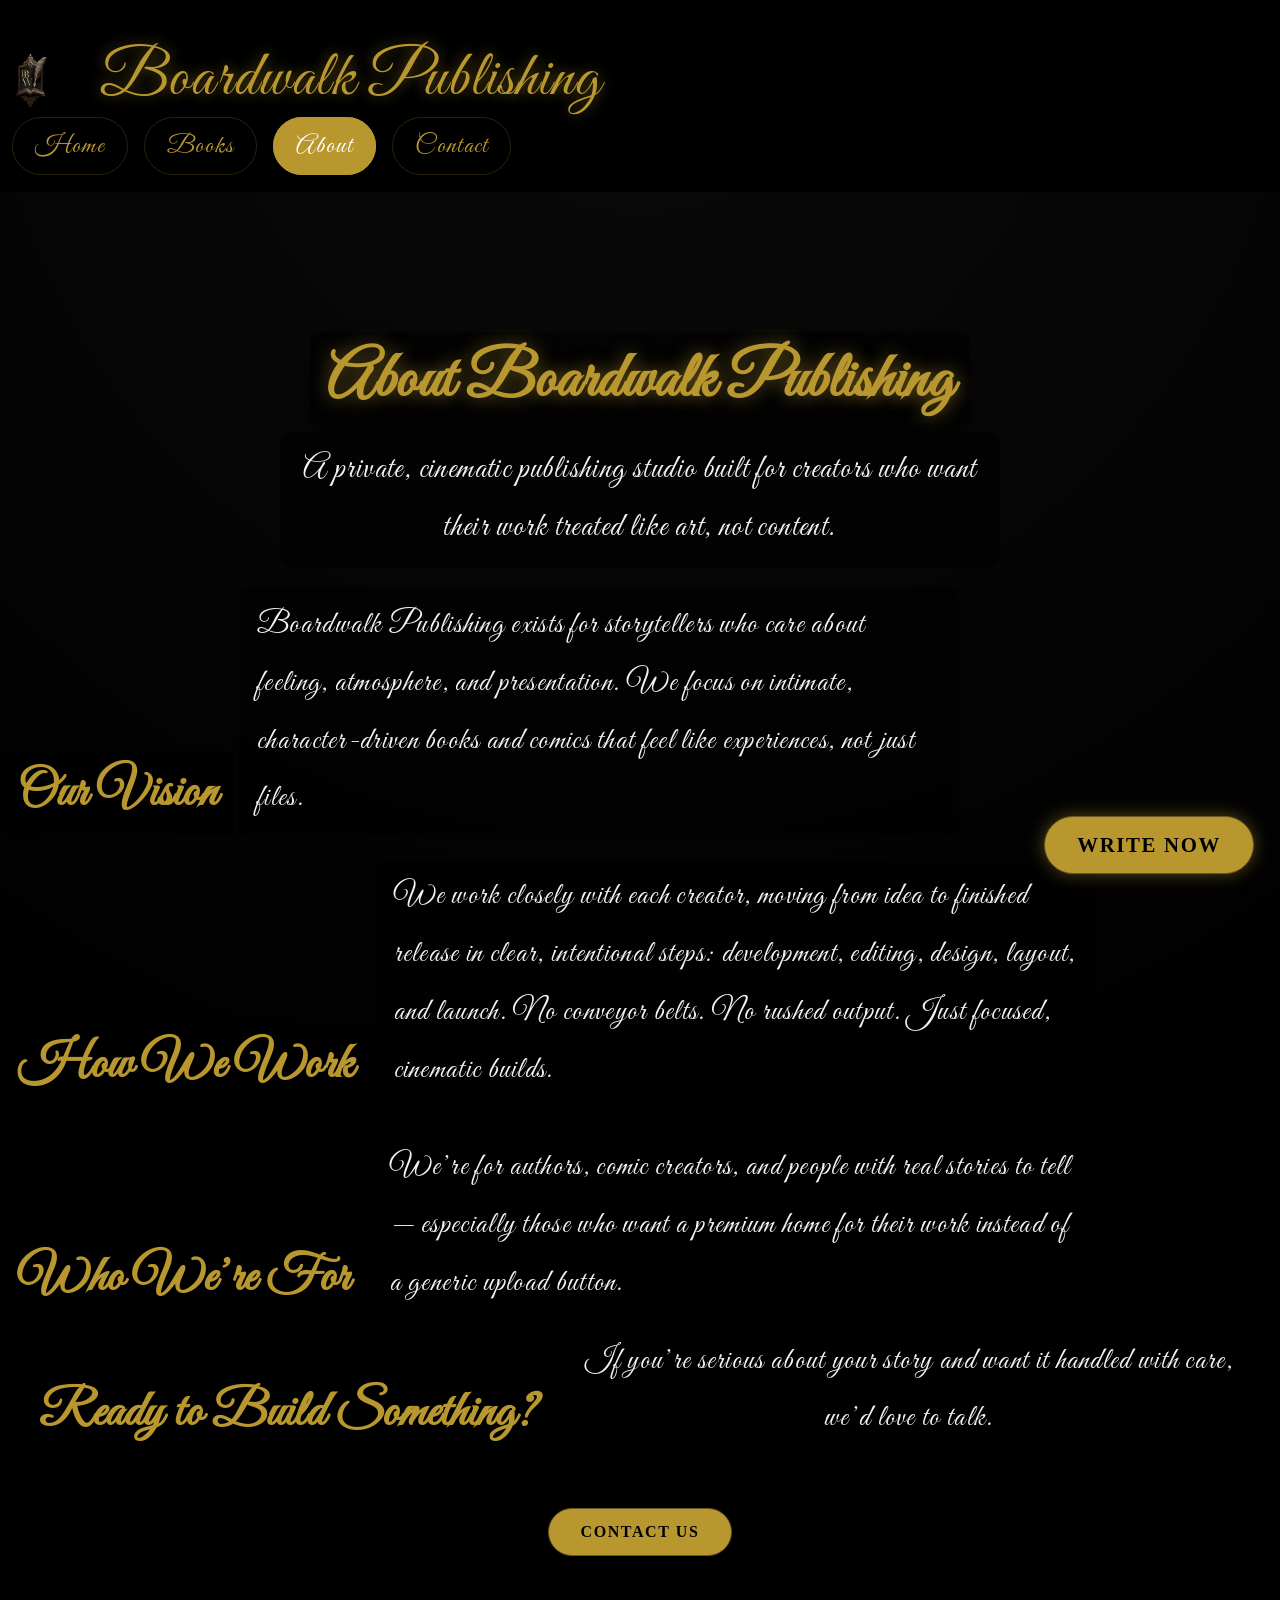
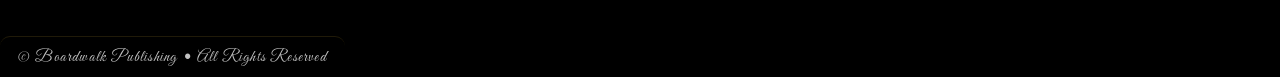
<file: pages/about.html>
<!DOCTYPE html>
<html lang="en">
<head>
    <meta charset="UTF-8">
    <title>Boardwalk Publishing • About</title>

    <!-- FONTS -->
    <link rel="preconnect" href="https://fonts.googleapis.com">
    <link rel="preconnect" href="https://fonts.gstatic.com" crossorigin>
    <link href="https://fonts.googleapis.com/css2?family=Great+Vibes&display=swap" rel="stylesheet">

    <!-- MAIN CSS -->
    <link rel="stylesheet" href="../assets/css/style.css">

    <style>
        /* FIXED LOGO SIZE */
        .brand-logo-img {
            width: 62px;
            height: 62px;
            object-fit: contain;
            display: block;
        }

        /* CURSIVE */
        .cursive {
            font-family: 'Great Vibes', cursive !important;
            letter-spacing: 1.2px;
        }

        /* GOLD BACKGROUND BLOCKS */
        .gold-bg {
            background: rgba(0,0,0,0.55);
            padding: 10px 18px;
            border-radius: 10px;
            display: inline-block;
        }

        /* NAV BUTTONS */
        .nav-btn {
            background: rgba(0,0,0,0.55);
            padding: 12px 22px;
            border-radius: 999px;
            color: var(--gold-rich);
            text-decoration: none;
            margin-left: 12px;
            border: 1px solid var(--gold-soft);
            transition: 0.25s;
            font-family: 'Great Vibes', cursive;
            letter-spacing: 1.2px;
            font-size: 1.6rem;
        }
        .nav-btn:hover,
        .nav-btn.active {
            background: var(--gold-rich);
            color: #000;
            border-color: var(--gold-rich);
        }

        /* BRAND WRAPPER */
        .brand {
            display: flex;
            align-items: center;
            gap: 20px;
        }

        /* HERO */
        .hero-title {
            font-size: 4rem;
            letter-spacing: 2px;
        }
        .hero-sub {
            font-size: 2rem;
            line-height: 1.8;
            letter-spacing: 1.4px;
        }

        /* SECTIONS */
        .section-title {
            font-size: 3.2rem;
            letter-spacing: 2px;
        }
        .section p {
            font-size: 1.9rem;
            line-height: 1.9;
            letter-spacing: 1.3px;
            margin-top: 20px;
        }

        /* FIXED GOLD BUTTON */
        .btn-gold {
            background: var(--gold-rich) !important;
            color: #000 !important;
            padding: 14px 32px;
            border-radius: 999px;
            border: 1px solid var(--gold-deep);
            font-weight: 600;
            letter-spacing: .1em;
            text-transform: uppercase;
            transition: .25s;
            display: inline-block;
        }
        .btn-gold:hover {
            background: #d8b85a !important;
            color: #000 !important;
        }

        /* FINAL CTA SPACING */
        .section:last-of-type {
            padding-bottom: 80px;
        }
        .section:last-of-type .btn-gold {
            margin-top: 30px;
        }

        /* FLOATING WRITE NOW BUTTON */
        .write-now-btn {
            position: fixed;
            bottom: 26px;
            right: 26px;
            background: var(--gold-rich);
            color: #000 !important;
            padding: 16px 32px;
            border-radius: 999px;
            border: 1px solid var(--gold-deep);
            font-weight: 700;
            font-size: 1.3rem;
            letter-spacing: .08em;
            text-decoration: none;
            z-index: 9999;
            transition: .25s;
            box-shadow: 0 0 18px rgba(185,151,47,0.45);
        }
        .write-now-btn:hover {
            background: #d8b85a;
            color: #000 !important;
            transform: translateY(-2px);
        }
    </style>
</head>

<body>

<!-- FEATHERS -->
<div class="feather"></div><div class="feather"></div><div class="feather"></div><div class="feather"></div><div class="feather"></div>

<div class="wrapper">

    <header>
        <div class="brand">
            <img src="../assets/img/publish-logo.JPG" alt="Boardwalk Publishing Logo" class="brand-logo-img">
            <div class="brand-text">
                <div class="brand-name cursive gold-bg">Boardwalk Publishing</div>
            </div>
        </div>

        <nav>
            <a href="../index.html" class="nav-btn cursive">Home</a>
            <a href="books.html" class="nav-btn cursive">Books</a>
            <a href="about.html" class="nav-btn active cursive">About</a>
            <a href="contact.html" class="nav-btn cursive">Contact</a>
        </nav>
    </header>

    <main>
        <section class="hero">
            <h1 class="hero-title cursive gold-bg">About Boardwalk Publishing</h1>
            <p class="hero-sub cursive gold-bg" style="max-width: 720px;">
                A private, cinematic publishing studio built for creators who want their work treated like art,
                not content.
            </p>
        </section>

        <div class="gold-bar"></div>
        <div class="gold-diamond"></div>

        <section class="section">
            <h2 class="section-title cursive gold-bg">Our Vision</h2>
            <p class="cursive gold-bg" style="max-width: 720px;">
                Boardwalk Publishing exists for storytellers who care about feeling, atmosphere, and presentation.
                We focus on intimate, character‑driven books and comics that feel like experiences, not just files.
            </p>
        </section>

        <div class="gold-bar"></div>

        <section class="section">
            <h2 class="section-title cursive gold-bg">How We Work</h2>
            <p class="cursive gold-bg" style="max-width: 720px;">
                We work closely with each creator, moving from idea to finished release in clear, intentional steps:
                development, editing, design, layout, and launch. No conveyor belts. No rushed output. Just focused,
                cinematic builds.
            </p>
        </section>

        <div class="gold-bar"></div>

        <section class="section">
            <h2 class="section-title cursive gold-bg">Who We’re For</h2>
            <p class="cursive gold-bg" style="max-width: 720px;">
                We’re for authors, comic creators, and people with real stories to tell — especially those who want
                a premium home for their work instead of a generic upload button.
            </p>
        </section>

        <div class="gold-bar"></div>

        <section class="section" style="text-align:center;">
            <h2 class="section-title cursive gold-bg">Ready to Build Something?</h2>
            <p class="cursive gold-bg" style="max-width: 700px; margin: 0 auto 20px;">
                If you’re serious about your story and want it handled with care, we’d love to talk.
            </p>
            <a href="contact.html" class="btn-gold">Contact Us</a>
        </section>
    </main>

    <footer class="cursive gold-bg">
        © Boardwalk Publishing • All Rights Reserved
    </footer>

</div>

<!-- FLOATING WRITE NOW BUTTON -->
<a href="https://boardwalkclay1.github.io/book-studio/" class="write-now-btn">WRITE NOW</a>

</body>
</html>
</file>
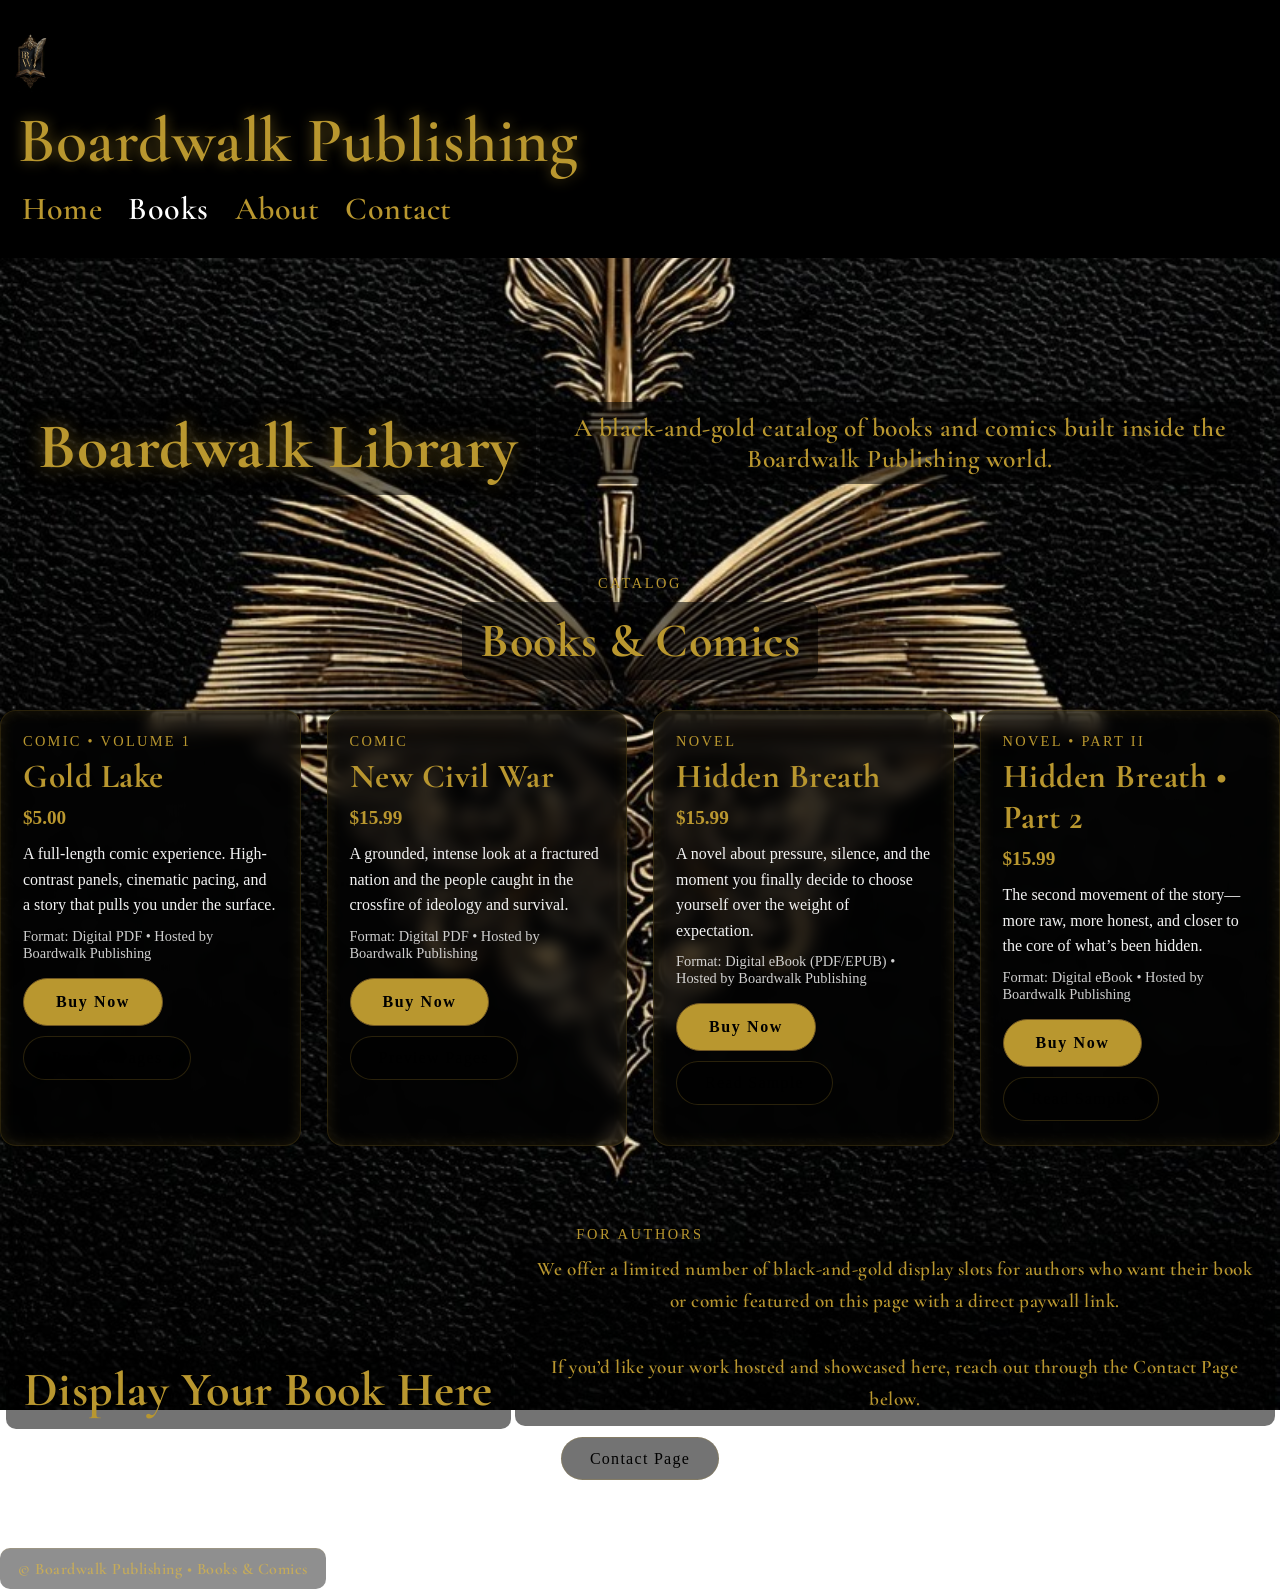
<file: pages/books.html>
<!DOCTYPE html>
<html lang="en">
<head>
    <meta charset="UTF-8">
    <title>Boardwalk Publishing • Books & Comics</title>

    <!-- FONTS -->
    <link rel="preconnect" href="https://fonts.googleapis.com">
    <link rel="preconnect" href="https://fonts.gstatic.com" crossorigin>
    <link href="https://fonts.googleapis.com/css2?family=Cormorant+Garamond:wght@400;500;600;700&display=swap" rel="stylesheet">

    <!-- MAIN CSS -->
    <link rel="stylesheet" href="../assets/css/style.css">

    <!-- FAVICON -->
    <link rel="icon" type="image/png" href="../assets/img/favicon.png">

    <!-- MANIFEST -->
    <link rel="manifest" href="../manifest.json">

    <style>
        /* FIXED LOGO SIZE */
        .brand-logo-img {
            width: 62px !important;
            height: 62px !important;
            object-fit: contain !important;
            display: block;
        }

        /* CURSIVE */
        .cursive {
            font-family:'Cormorant Garamond',serif!important;
            font-weight:600;
            letter-spacing:.5px;
            color:var(--gold-rich)!important;
        }

        /* BLACK BLOCK */
        .blk {
            background:rgba(0,0,0,.55);
            padding:10px 18px;
            border-radius:10px;
            display:inline-block;
        }

        /* PAGE BACKGROUND */
        body {
            background:url('../assets/img/bp-back.jpg') no-repeat center center fixed!important;
            background-size:cover!important;
        }

        /* NAV */
        nav a {
            background:none!important;
            border:none!important;
            padding:0!important;
            margin-left:22px;
            font-family:'Cormorant Garamond',serif!important;
            font-size:2rem;
            color:var(--gold-rich)!important;
            transition:.25s;
            text-decoration:none!important;
        }
        nav a:hover,
        nav a.active {
            color:#fff!important;
        }

        /* HERO */
        .hero {
            padding-top:140px;
            text-align:center;
        }
        .hero-title {
            font-size:4rem;
        }
        .hero-sub {
            font-size:1.6rem;
            max-width:720px;
            margin:0 auto;
        }

        /* SECTION */
        .section {
            margin-top:80px;
            text-align:center;
        }

        .section-label {
            text-transform:uppercase;
            letter-spacing:.18em;
            font-size:.9rem;
            color:var(--gold-rich);
        }

        .section-title {
            font-size:3rem;
            margin-top:10px;
        }

        /* BOOK GRID */
        .book-list {
            display:grid;
            grid-template-columns:repeat(auto-fit,minmax(260px,1fr));
            gap:26px;
            margin-top:30px;
        }

        .book-card {
            border-radius:16px;
            padding:22px 22px 24px;
            background:rgba(0,0,0,.65);
            border:1px solid var(--gold-soft);
            box-shadow:inset 0 0 14px rgba(185,151,47,0.16);
            text-align:left;
        }

        .book-type {
            font-size:.9rem;
            letter-spacing:.16em;
            text-transform:uppercase;
            color:var(--gold-rich);
            margin-bottom:6px;
        }

        .book-title {
            font-family:'Cormorant Garamond',serif!important;
            font-size:2.1rem;
            color:var(--gold-rich);
            margin-bottom:10px;
        }

        .book-price {
            font-size:1.2rem;
            font-weight:600;
            color:var(--gold-rich);
            margin-bottom:12px;
        }

        .book-desc {
            font-size:1rem;
            line-height:1.6;
            margin-bottom:10px;
            color:var(--text);
        }

        .book-meta {
            font-size:.9rem;
            opacity:.85;
            margin-bottom:16px;
            color:var(--text);
        }

        /* BUTTONS */
        .book-actions {
            display:flex;
            gap:10px;
            flex-wrap:wrap;
            margin-top:8px;
        }

        .btn-gold,
        .btn-outline {
            color:#000 !important;
        }

        /* BOTTOM SECTION */
        .bottom-section {
            margin-top:80px;
            padding-bottom:80px;
            text-align:center;
        }

        .contact-note {
            max-width:760px;
            margin:0 auto 24px;
            font-size:1.2rem;
            line-height:1.7;
        }
    </style>
</head>

<body>

<!-- FEATHERS -->
<div class="feather"></div><div class="feather"></div><div class="feather"></div><div class="feather"></div><div class="feather"></div>

<div class="wrapper">

<header>
    <div class="brand">
        <img src="../assets/img/publish-logo.JPG" class="brand-logo-img">
        <div class="brand-text">
            <div class="brand-name cursive blk">Boardwalk Publishing</div>
        </div>
    </div>

    <nav>
        <a href="../index.html" class="cursive">Home</a>
        <a href="books.html" class="cursive active">Books</a>
        <a href="about.html" class="cursive">About</a>
        <a href="contact.html" class="cursive">Contact</a>
    </nav>
</header>

<main>

<section class="hero">
    <h1 class="hero-title cursive blk">Boardwalk Library</h1>
    <p class="hero-sub cursive blk">A black‑and‑gold catalog of books and comics built inside the Boardwalk Publishing world.</p>
</section>

<div class="gold-bar"></div>
<div class="gold-diamond"></div>

<section class="section">
    <div class="section-label">Catalog</div>
    <h2 class="section-title cursive blk">Books &amp; Comics</h2>

    <div class="book-list">

        <!-- GOLD LAKE -->
        <article class="book-card">
            <div class="book-type">Comic • Volume 1</div>
            <h3 class="book-title">Gold Lake</h3>
            <div class="book-price">$5.00</div>
            <p class="book-desc">A full-length comic experience. High-contrast panels, cinematic pacing, and a story that pulls you under the surface.</p>
            <p class="book-meta">Format: Digital PDF • Hosted by Boardwalk Publishing</p>
            <div class="book-actions">
                <a href="#" class="btn-gold">Buy Now</a>
                <a href="#" class="btn-outline">Preview Pages</a>
            </div>
        </article>

        <!-- NEW CIVIL WAR -->
        <article class="book-card">
            <div class="book-type">Comic</div>
            <h3 class="book-title">New Civil War</h3>
            <div class="book-price">$15.99</div>
            <p class="book-desc">A grounded, intense look at a fractured nation and the people caught in the crossfire of ideology and survival.</p>
            <p class="book-meta">Format: Digital PDF • Hosted by Boardwalk Publishing</p>
            <div class="book-actions">
                <a href="#" class="btn-gold">Buy Now</a>
                <a href="#" class="btn-outline">Preview Pages</a>
            </div>
        </article>

        <!-- HIDDEN BREATH -->
        <article class="book-card">
            <div class="book-type">Novel</div>
            <h3 class="book-title">Hidden Breath</h3>
            <div class="book-price">$15.99</div>
            <p class="book-desc">A novel about pressure, silence, and the moment you finally decide to choose yourself over the weight of expectation.</p>
            <p class="book-meta">Format: Digital eBook (PDF/EPUB) • Hosted by Boardwalk Publishing</p>
            <div class="book-actions">
                <a href="#" class="btn-gold">Buy Now</a>
                <a href="#" class="btn-outline">Read Sample</a>
            </div>
        </article>

        <!-- HIDDEN BREATH PART 2 -->
        <article class="book-card">
            <div class="book-type">Novel • Part II</div>
            <h3 class="book-title">Hidden Breath • Part 2</h3>
            <div class="book-price">$15.99</div>
            <p class="book-desc">The second movement of the story—more raw, more honest, and closer to the core of what’s been hidden.</p>
            <p class="book-meta">Format: Digital eBook • Hosted by Boardwalk Publishing</p>
            <div class="book-actions">
                <a href="#" class="btn-gold">Buy Now</a>
                <a href="#" class="btn-outline">Read Sample</a>
            </div>
        </article>

    </div>
</section>

<div class="gold-bar"></div>

<section class="section bottom-section">
    <div class="section-label">For Authors</div>
    <h2 class="section-title cursive blk">Display Your Book Here</h2>

    <p class="contact-note cursive blk">
        We offer a limited number of black‑and‑gold display slots for authors who want their book or comic featured on this page with a direct paywall link.
        <br><br>
        If you’d like your work hosted and showcased here, reach out through the Contact Page below.
    </p>

    <a href="contact.html" class="btn-outline" style="color:#000 !important;">Contact Page</a>
</section>

</main>

<footer class="cursive blk">© Boardwalk Publishing • Books &amp; Comics</footer>

</div>
</body>
</html>
</file>
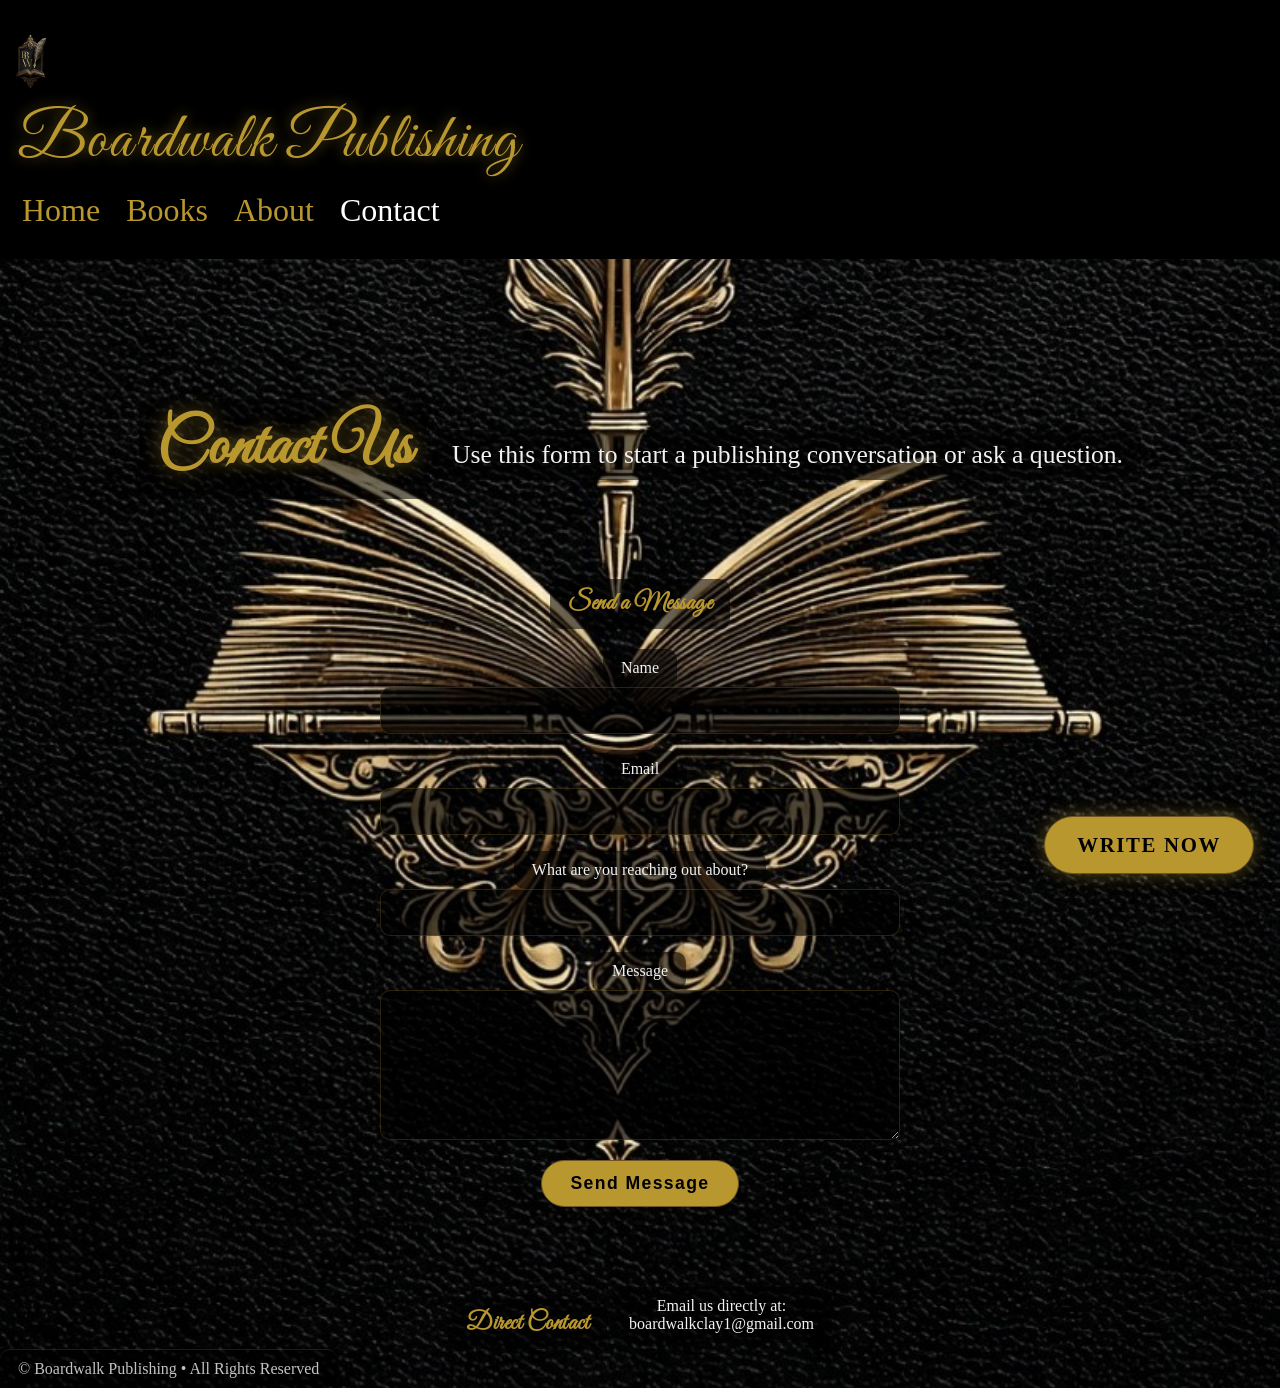
<file: pages/contact.html>
<!DOCTYPE html>
<html lang="en">
<head>
    <meta charset="UTF-8">
    <title>Boardwalk Publishing • Contact</title>

    <!-- FONTS -->
    <link rel="preconnect" href="https://fonts.googleapis.com">
    <link rel="preconnect" href="https://fonts.gstatic.com" crossorigin>
    <link href="https://fonts.googleapis.com/css2?family=Great+Vibes&display=swap" rel="stylesheet">

    <!-- MAIN CSS -->
    <link rel="stylesheet" href="../assets/css/style.css">

    <style>
        /* FIXED LOGO SIZE */
        .brand-logo-img {
            width: 62px !important;
            height: 62px !important;
            object-fit: contain !important;
            display: block;
        }

        /* CURSIVE (ONLY FOR TITLES) */
        .cursive {
            font-family: 'Great Vibes', cursive !important;
            letter-spacing: 1.2px;
        }

        /* BLACK BLOCK */
        .blk {
            background: rgba(0,0,0,.55);
            padding: 10px 18px;
            border-radius: 10px;
            display: inline-block;
        }

        /* PAGE BACKGROUND */
        body {
            background: url('../assets/img/bp-back.jpg') no-repeat center center fixed !important;
            background-size: cover !important;
        }

        /* NAV */
        nav a {
            background: none !important;
            border: none !important;
            padding: 0 !important;
            margin-left: 22px;
            font-size: 2rem;
            color: var(--gold-rich) !important;
            transition: .25s;
            text-decoration: none !important;
        }
        nav a:hover,
        nav a.active {
            color: #fff !important;
        }

        /* FORM */
        form {
            max-width: 520px;
            margin: 20px auto 0;
        }
        input, textarea {
            width: 100%;
            padding: 12px 14px;
            margin-bottom: 16px;
            border-radius: 10px;
            border: 1px solid var(--gold-soft);
            background: rgba(0,0,0,.65);
            color: var(--text);
            font-size: 1.1rem;
        }
        textarea { min-height: 150px; }

        /* GOLD BUTTON */
        .btn-submit {
            background: var(--gold-rich) !important;
            color: #000 !important;
            padding: 12px 28px;
            border-radius: 999px;
            border: 1px solid var(--gold-deep);
            cursor: pointer;
            font-weight: 600;
            letter-spacing: .08em;
            font-size: 1.1rem;
            display: block;
            margin: 0 auto;
            transition: .25s;
        }
        .btn-submit:hover {
            background: #d8b85a !important;
            color: #000 !important;
        }

        /* SECTION SPACING */
        .section {
            margin-top: 80px;
            text-align: center;
        }

        /* HERO */
        .hero {
            padding-top: 140px;
            text-align: center;
        }
        .hero-title {
            font-size: 4rem;
        }
        .hero-sub {
            font-size: 1.6rem;
            max-width: 720px;
            margin: 0 auto;
        }

        /* FLOATING WRITE NOW BUTTON */
        .write-now-btn {
            position: fixed;
            bottom: 26px;
            right: 26px;
            background: var(--gold-rich);
            color: #000 !important;
            padding: 16px 32px;
            border-radius: 999px;
            border: 1px solid var(--gold-deep);
            font-weight: 700;
            font-size: 1.3rem;
            letter-spacing: .08em;
            text-decoration: none;
            z-index: 9999;
            transition: .25s;
            box-shadow: 0 0 18px rgba(185,151,47,0.45);
        }
        .write-now-btn:hover {
            background: #d8b85a;
            color: #000 !important;
            transform: translateY(-2px);
        }
    </style>
</head>

<body>

<!-- FEATHERS -->
<div class="feather"></div><div class="feather"></div><div class="feather"></div><div class="feather"></div><div class="feather"></div>

<div class="wrapper">

<header>
    <div class="brand">
        <img src="../assets/img/publish-logo.JPG" class="brand-logo-img">
        <div class="brand-text">
            <div class="brand-name cursive blk">Boardwalk Publishing</div>
        </div>
    </div>

    <nav>
        <a href="../index.html">Home</a>
        <a href="books.html">Books</a>
        <a href="about.html">About</a>
        <a href="contact.html" class="active">Contact</a>
    </nav>
</header>

<main>

<section class="hero">
    <h1 class="hero-title cursive blk">Contact Us</h1>
    <p class="hero-sub blk">Use this form to start a publishing conversation or ask a question.</p>
</section>

<div class="gold-bar"></div>
<div class="gold-diamond"></div>

<section class="section">
    <h2 class="section-title cursive blk">Send a Message</h2>

    <form>
        <label class="blk">Name</label>
        <input type="text">

        <label class="blk">Email</label>
        <input type="email">

        <label class="blk">What are you reaching out about?</label>
        <input type="text">

        <label class="blk">Message</label>
        <textarea></textarea>

        <button class="btn-submit">Send Message</button>
    </form>
</section>

<div class="gold-bar"></div>

<section class="section">
    <h2 class="section-title cursive blk">Direct Contact</h2>
    <p class="blk">
        Email us directly at:<br>
        boardwalkclay1@gmail.com
    </p>
</section>

</main>

<footer class="blk">© Boardwalk Publishing • All Rights Reserved</footer>

</div>

<!-- FLOATING WRITE NOW BUTTON -->
<a href="https://boardwalkclay1.github.io/book-studio/" class="write-now-btn">WRITE NOW</a>

</body>
</html>
</file>
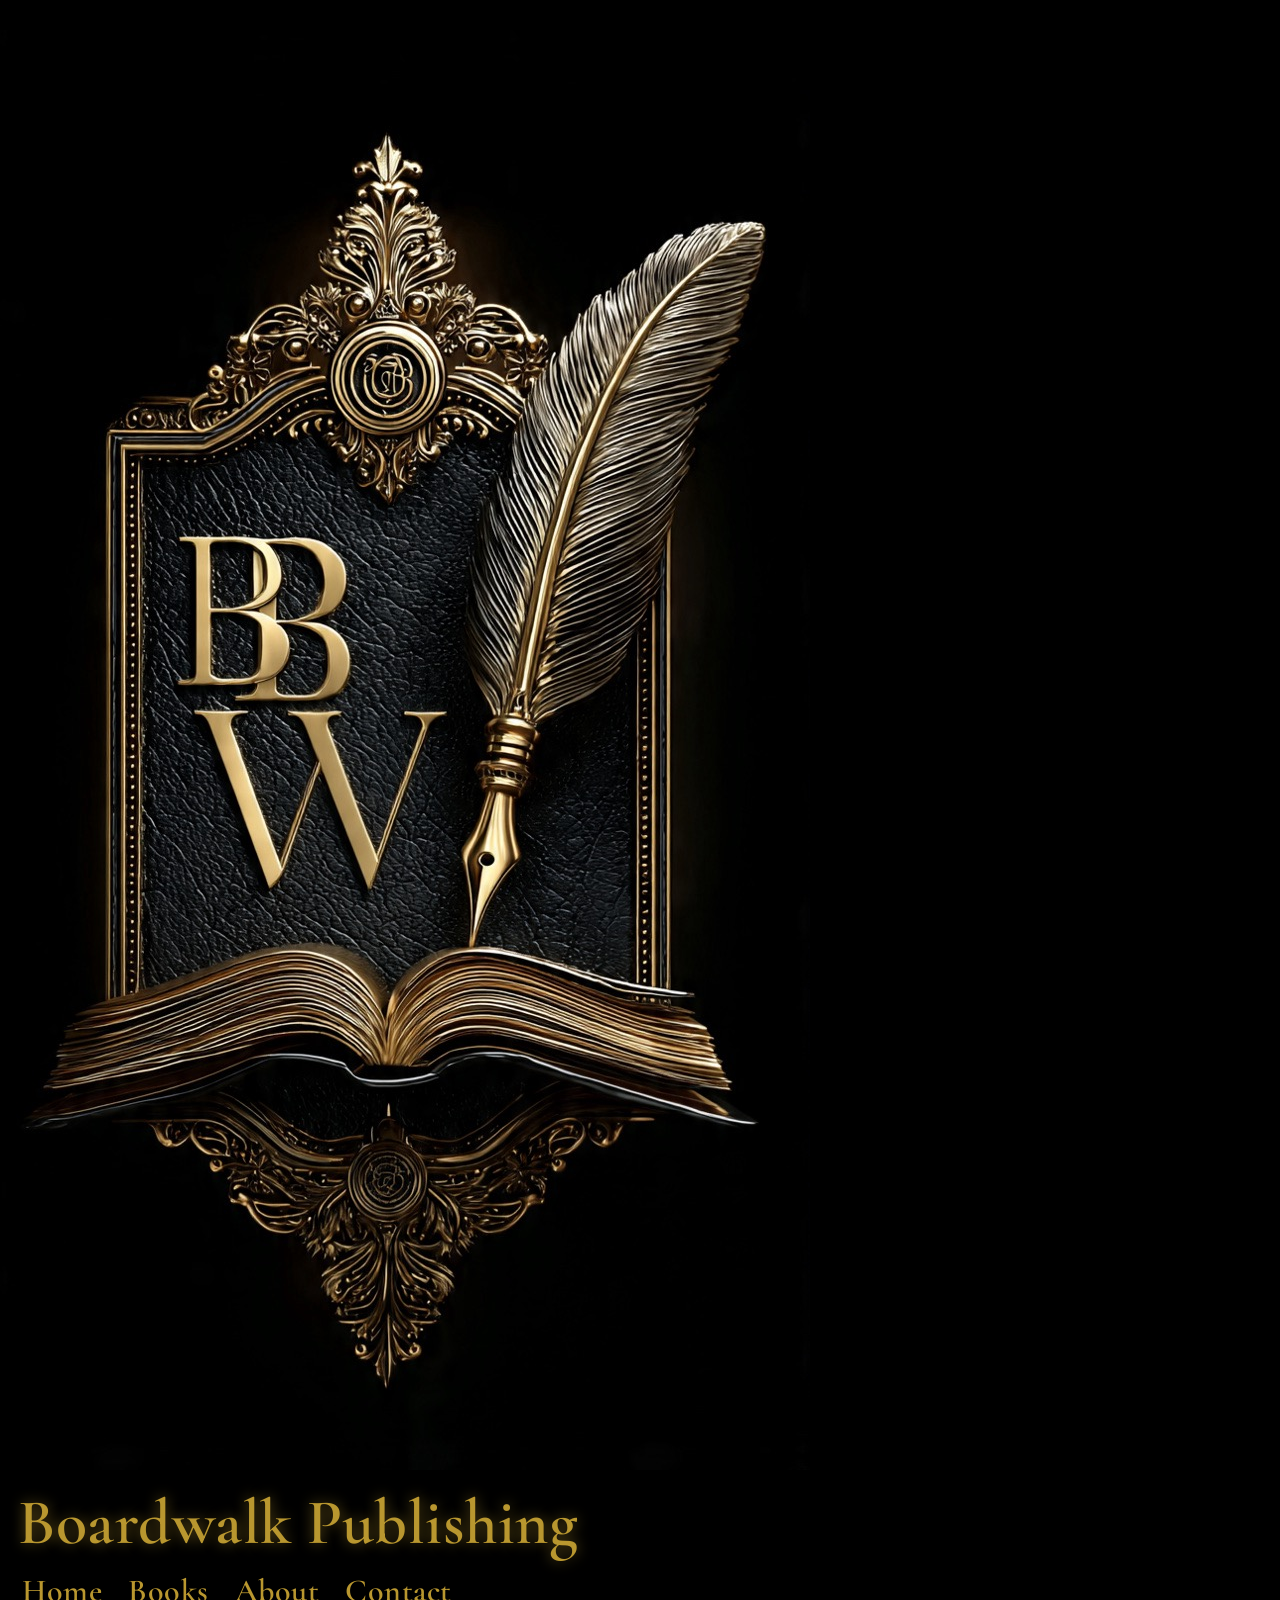
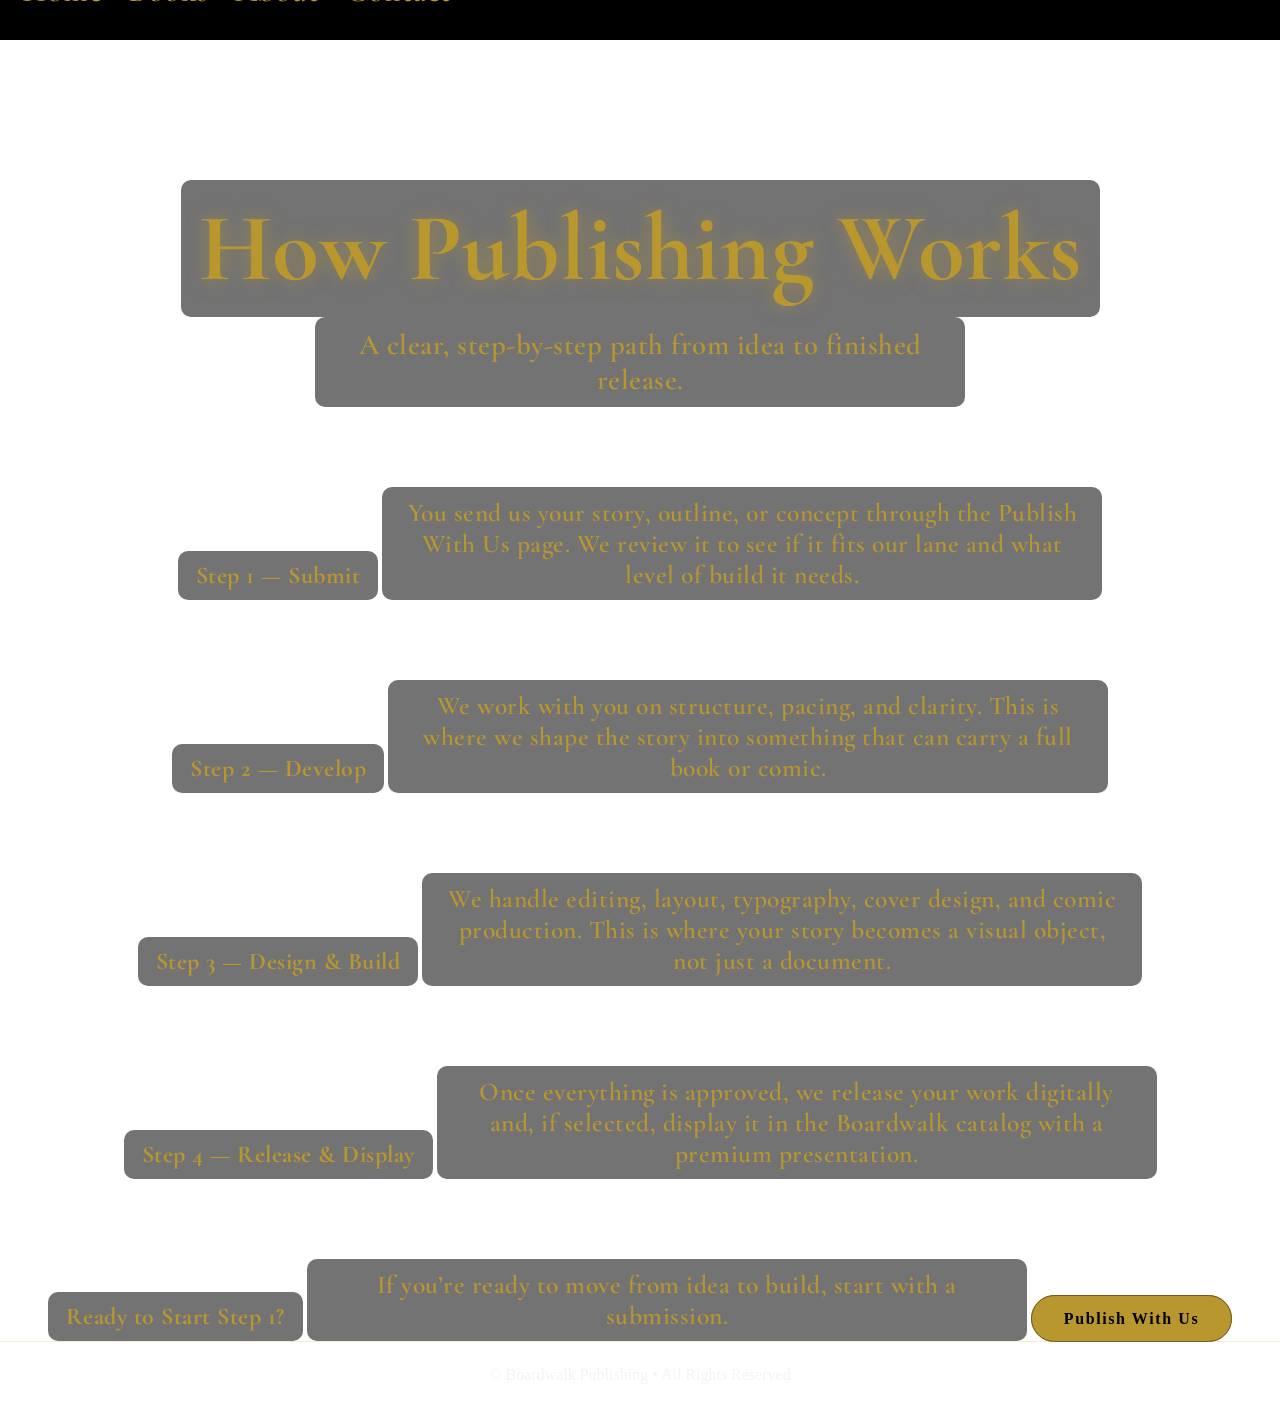
<file: pages/how-it-works.html>
<!DOCTYPE html>
<html lang="en">
<head>
    <meta charset="UTF-8">
    <title>Boardwalk Publishing • How It Works</title>

    <!-- FONTS -->
    <link rel="preconnect" href="https://fonts.googleapis.com">
    <link rel="preconnect" href="https://fonts.gstatic.com" crossorigin>
    <link href="https://fonts.googleapis.com/css2?family=Cormorant+Garamond:wght@400;500;600;700&display=swap" rel="stylesheet">

    <!-- MAIN CSS -->
    <link rel="stylesheet" href="../assets/css/style.css">

    <!-- FAVICON -->
    <link rel="icon" type="image/png" href="../assets/img/favicon.png">

    <!-- MANIFEST -->
    <link rel="manifest" href="../manifest.json">

    <!-- SOCIAL PREVIEW -->
    <meta property="og:title" content="Boardwalk Publishing • How It Works">
    <meta property="og:description" content="A clear, cinematic path from idea to finished release.">
    <meta property="og:image" content="../assets/img/social-preview.png">
    <meta property="og:type" content="website">
    <meta property="og:url" content="https://boardwalkclay1.github.io/pages/how-it-works.html">

    <meta name="twitter:card" content="summary_large_image">
    <meta name="twitter:title" content="Boardwalk Publishing • How It Works">
    <meta name="twitter:description" content="A clear, cinematic path from idea to finished release.">
    <meta name="twitter:image" content="../assets/img/social-preview.png">

    <style>
        /* GOLD + CURSIVE */
        .cursive {
            font-family: 'Cormorant Garamond', serif !important;
            font-weight: 600;
            letter-spacing: 0.5px;
            color: var(--gold-rich) !important;
        }

        /* BLACK TRANSLUCENT BLOCK BEHIND ALL TEXT */
        .blk {
            background: rgba(0,0,0,0.55);
            padding: 10px 18px;
            border-radius: 10px;
            display: inline-block;
        }

        /* PAGE BACKGROUND IMAGE */
        body {
            background: url('../assets/img/bp-back.jpg') no-repeat center center fixed !important;
            background-size: cover !important;
        }

        /* Clean nav */
        nav a {
            background: none !important;
            border: none !important;
            padding: 0 !important;
            margin-left: 22px;
            font-family: 'Cormorant Garamond', serif;
            font-size: 2rem;
            color: var(--gold-rich) !important;
            transition: 0.25s;
        }
        nav a:hover,
        nav a.active {
            color: #fff !important;
        }

        /* Section spacing */
        .section {
            margin-top: 80px;
            text-align: center;
        }

        .section p {
            max-width: 720px;
            margin: 0 auto;
            font-size: 1.6rem;
        }

        .hero {
            padding-top: 140px;
            text-align: center;
        }
    </style>
</head>

<body>

<!-- FEATHERS -->
<div class="feather"></div>
<div class="feather"></div>
<div class="feather"></div>
<div class="feather"></div>
<div class="feather"></div>

<div class="wrapper">

    <!-- HEADER -->
    <header>
        <div class="brand">
            <img src="../assets/img/publish-logo.JPG" alt="Boardwalk Publishing Logo" class="brand-logo-img">
            <div class="brand-text">
                <div class="brand-name cursive blk">Boardwalk Publishing</div>
            </div>
        </div>

        <nav>
            <a href="../index.html" class="cursive">Home</a>
            <a href="books.html" class="cursive">Books</a>
            <a href="about.html" class="cursive">About</a>
            <a href="contact.html" class="cursive">Contact</a>
        </nav>
    </header>

    <!-- HERO -->
    <main>
        <section class="hero">
            <h1 class="hero-title cursive blk">How Publishing Works</h1>

            <p class="hero-sub cursive blk">
                A clear, step‑by‑step path from idea to finished release.
            </p>
        </section>

        <div class="gold-bar"></div>
        <div class="gold-diamond"></div>

        <!-- STEP 1 -->
        <section class="section">
            <h2 class="section-title cursive blk">Step 1 — Submit</h2>
            <p class="cursive blk">
                You send us your story, outline, or concept through the Publish With Us page.  
                We review it to see if it fits our lane and what level of build it needs.
            </p>
        </section>

        <div class="gold-bar"></div>

        <!-- STEP 2 -->
        <section class="section">
            <h2 class="section-title cursive blk">Step 2 — Develop</h2>
            <p class="cursive blk">
                We work with you on structure, pacing, and clarity.  
                This is where we shape the story into something that can carry a full book or comic.
            </p>
        </section>

        <div class="gold-bar"></div>

        <!-- STEP 3 -->
        <section class="section">
            <h2 class="section-title cursive blk">Step 3 — Design & Build</h2>
            <p class="cursive blk">
                We handle editing, layout, typography, cover design, and comic production.  
                This is where your story becomes a visual object, not just a document.
            </p>
        </section>

        <div class="gold-bar"></div>

        <!-- STEP 4 -->
        <section class="section">
            <h2 class="section-title cursive blk">Step 4 — Release & Display</h2>
            <p class="cursive blk">
                Once everything is approved, we release your work digitally and, if selected,  
                display it in the Boardwalk catalog with a premium presentation.
            </p>
        </section>

        <div class="gold-bar"></div>

        <!-- FINAL CTA -->
        <section class="section">
            <h2 class="section-title cursive blk">Ready to Start Step 1?</h2>
            <p class="cursive blk">
                If you’re ready to move from idea to build, start with a submission.
            </p>

            <a href="publish.html" class="btn-gold" style="margin-top: 20px; color:#000 !important;">Publish With Us</a>
        </section>

    </main>

    <footer>
        © Boardwalk Publishing • All Rights Reserved
    </footer>

</div>
</body>
</html>
</file>
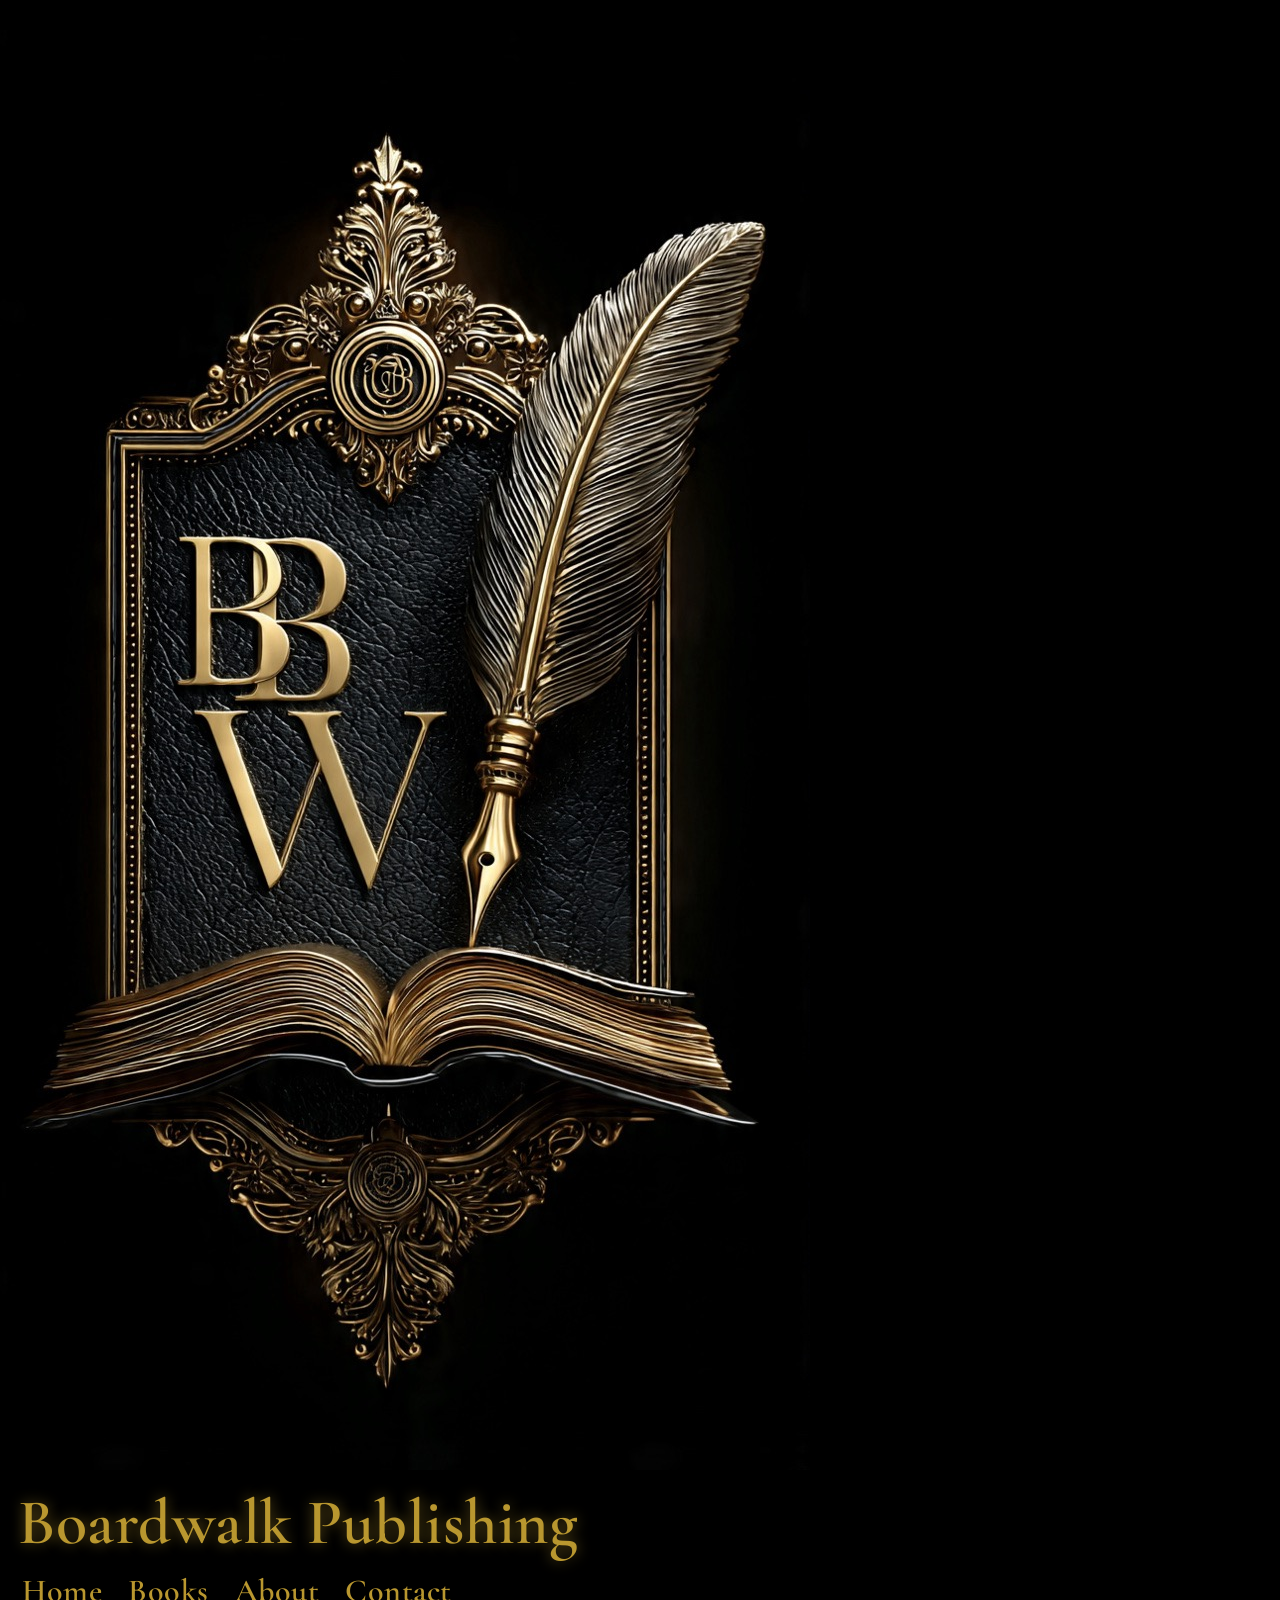
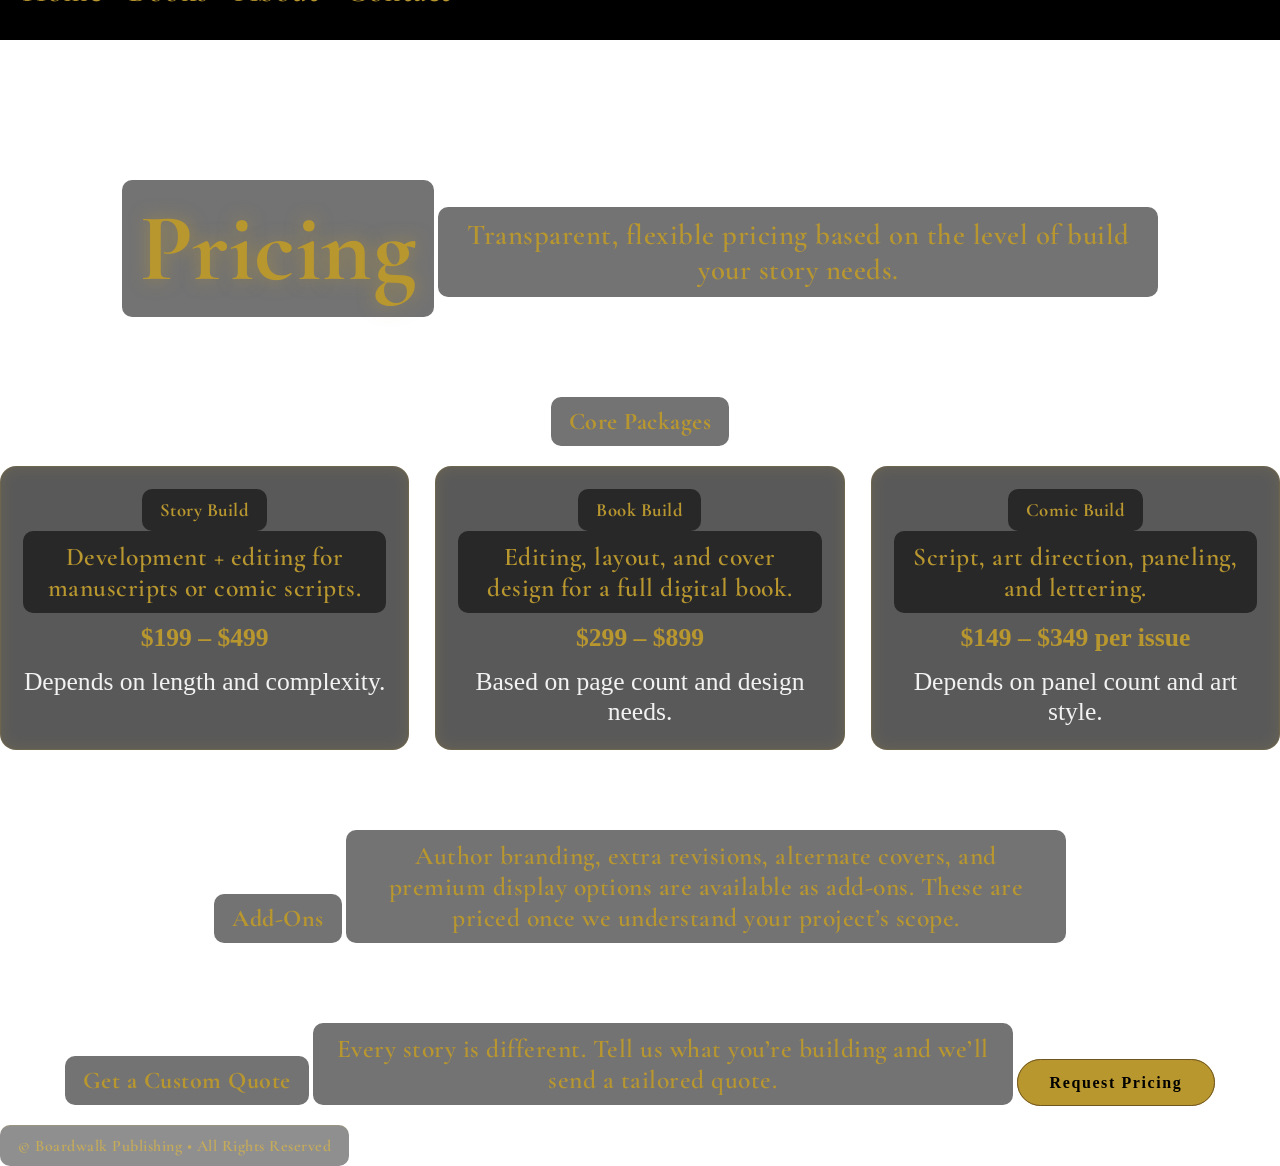
<file: pages/pricing.html>
<!DOCTYPE html>
<html lang="en">
<head>
    <meta charset="UTF-8">
    <title>Boardwalk Publishing • Pricing</title>

    <!-- FONTS -->
    <link rel="preconnect" href="https://fonts.googleapis.com">
    <link rel="preconnect" href="https://fonts.gstatic.com" crossorigin>
    <link href="https://fonts.googleapis.com/css2?family=Cormorant+Garamond:wght@400;500;600;700&display=swap" rel="stylesheet">

    <!-- MAIN CSS (CORRECT PATH) -->
    <link rel="stylesheet" href="../assets/css/style.css">

    <style>
        /* GOLD + CURSIVE */
        .cursive {
            font-family: 'Cormorant Garamond', serif !important;
            font-weight: 600;
            letter-spacing: .5px;
            color: var(--gold-rich) !important;
        }

        /* BLACK TRANSLUCENT BLOCK */
        .blk {
            background: rgba(0,0,0,.55);
            padding: 10px 18px;
            border-radius: 10px;
            display: inline-block;
        }

        /* BACKGROUND IMAGE */
        body {
            background: url('../assets/img/bp-back.jpg') no-repeat center center fixed !important;
            background-size: cover !important;
        }

        /* CLEAN NAV */
        nav a {
            background: none !important;
            border: none !important;
            padding: 0 !important;
            margin-left: 22px;
            font-family: 'Cormorant Garamond', serif;
            font-size: 2rem;
            color: var(--gold-rich) !important;
            transition: .25s;
            text-decoration: none;
        }
        nav a:hover,
        nav a.active {
            color: #fff !important;
        }

        /* PRICING GRID */
        .pricing-grid {
            display: grid;
            grid-template-columns: repeat(auto-fit, minmax(260px,1fr));
            gap: 26px;
            margin-top: 20px;
        }

        .card {
            background: rgba(0,0,0,.65);
            border: 1px solid var(--gold-soft);
            border-radius: 16px;
            padding: 22px;
            text-align: center;
            box-shadow: inset 0 0 14px rgba(185,151,47,.16);
        }

        .price {
            font-size: 1.6rem;
            font-weight: 700;
            color: var(--gold-rich);
            margin: 10px 0 14px;
        }

        .section {
            margin-top: 80px;
            text-align: center;
        }

        .section p {
            max-width: 720px;
            margin: 0 auto;
            font-size: 1.6rem;
        }

        .hero {
            padding-top: 140px;
            text-align: center;
        }
    </style>
</head>

<body>

<div class="feather"></div><div class="feather"></div><div class="feather"></div><div class="feather"></div><div class="feather"></div>

<div class="wrapper">

    <!-- HEADER -->
    <header>
        <div class="brand">
            <img src="../assets/img/publish-logo.JPG" alt="Boardwalk Publishing Logo" class="brand-logo-img">
            <div class="brand-text">
                <div class="brand-name cursive blk">Boardwalk Publishing</div>
            </div>
        </div>

        <nav>
            <a href="../index.html" class="cursive">Home</a>
            <a href="books.html" class="cursive">Books</a>
            <a href="about.html" class="cursive">About</a>
            <a href="contact.html" class="cursive">Contact</a>
        </nav>
    </header>

    <!-- HERO -->
    <main>
        <section class="hero">
            <h1 class="hero-title cursive blk">Pricing</h1>
            <p class="hero-sub cursive blk" style="max-width: 720px;">
                Transparent, flexible pricing based on the level of build your story needs.
            </p>
        </section>

        <div class="gold-bar"></div>
        <div class="gold-diamond"></div>

        <!-- CORE PACKAGES -->
        <section class="section">
            <h2 class="section-title cursive blk">Core Packages</h2>

            <div class="pricing-grid">

                <article class="card">
                    <h3 class="card-title cursive blk">Story Build</h3>
                    <p class="cursive blk">Development + editing for manuscripts or comic scripts.</p>
                    <div class="price">$199 – $499</div>
                    <p>Depends on length and complexity.</p>
                </article>

                <article class="card">
                    <h3 class="card-title cursive blk">Book Build</h3>
                    <p class="cursive blk">Editing, layout, and cover design for a full digital book.</p>
                    <div class="price">$299 – $899</div>
                    <p>Based on page count and design needs.</p>
                </article>

                <article class="card">
                    <h3 class="card-title cursive blk">Comic Build</h3>
                    <p class="cursive blk">Script, art direction, paneling, and lettering.</p>
                    <div class="price">$149 – $349 per issue</div>
                    <p>Depends on panel count and art style.</p>
                </article>

            </div>
        </section>

        <div class="gold-bar"></div>

        <!-- ADD-ONS -->
        <section class="section">
            <h2 class="section-title cursive blk">Add‑Ons</h2>
            <p class="cursive blk" style="max-width: 720px;">
                Author branding, extra revisions, alternate covers, and premium display options are available
                as add‑ons. These are priced once we understand your project’s scope.
            </p>
        </section>

        <div class="gold-bar"></div>

        <!-- CTA -->
        <section class="section" style="text-align:center;">
            <h2 class="section-title cursive blk">Get a Custom Quote</h2>
            <p class="cursive blk" style="max-width: 700px; margin: 0 auto 20px;">
                Every story is different. Tell us what you’re building and we’ll send a tailored quote.
            </p>
            <a href="contact.html" class="btn-gold" style="color:#000 !important;">Request Pricing</a>
        </section>
    </main>

    <footer class="cursive blk">
        © Boardwalk Publishing • All Rights Reserved
    </footer>

</div>
</body>
</html>
</file>
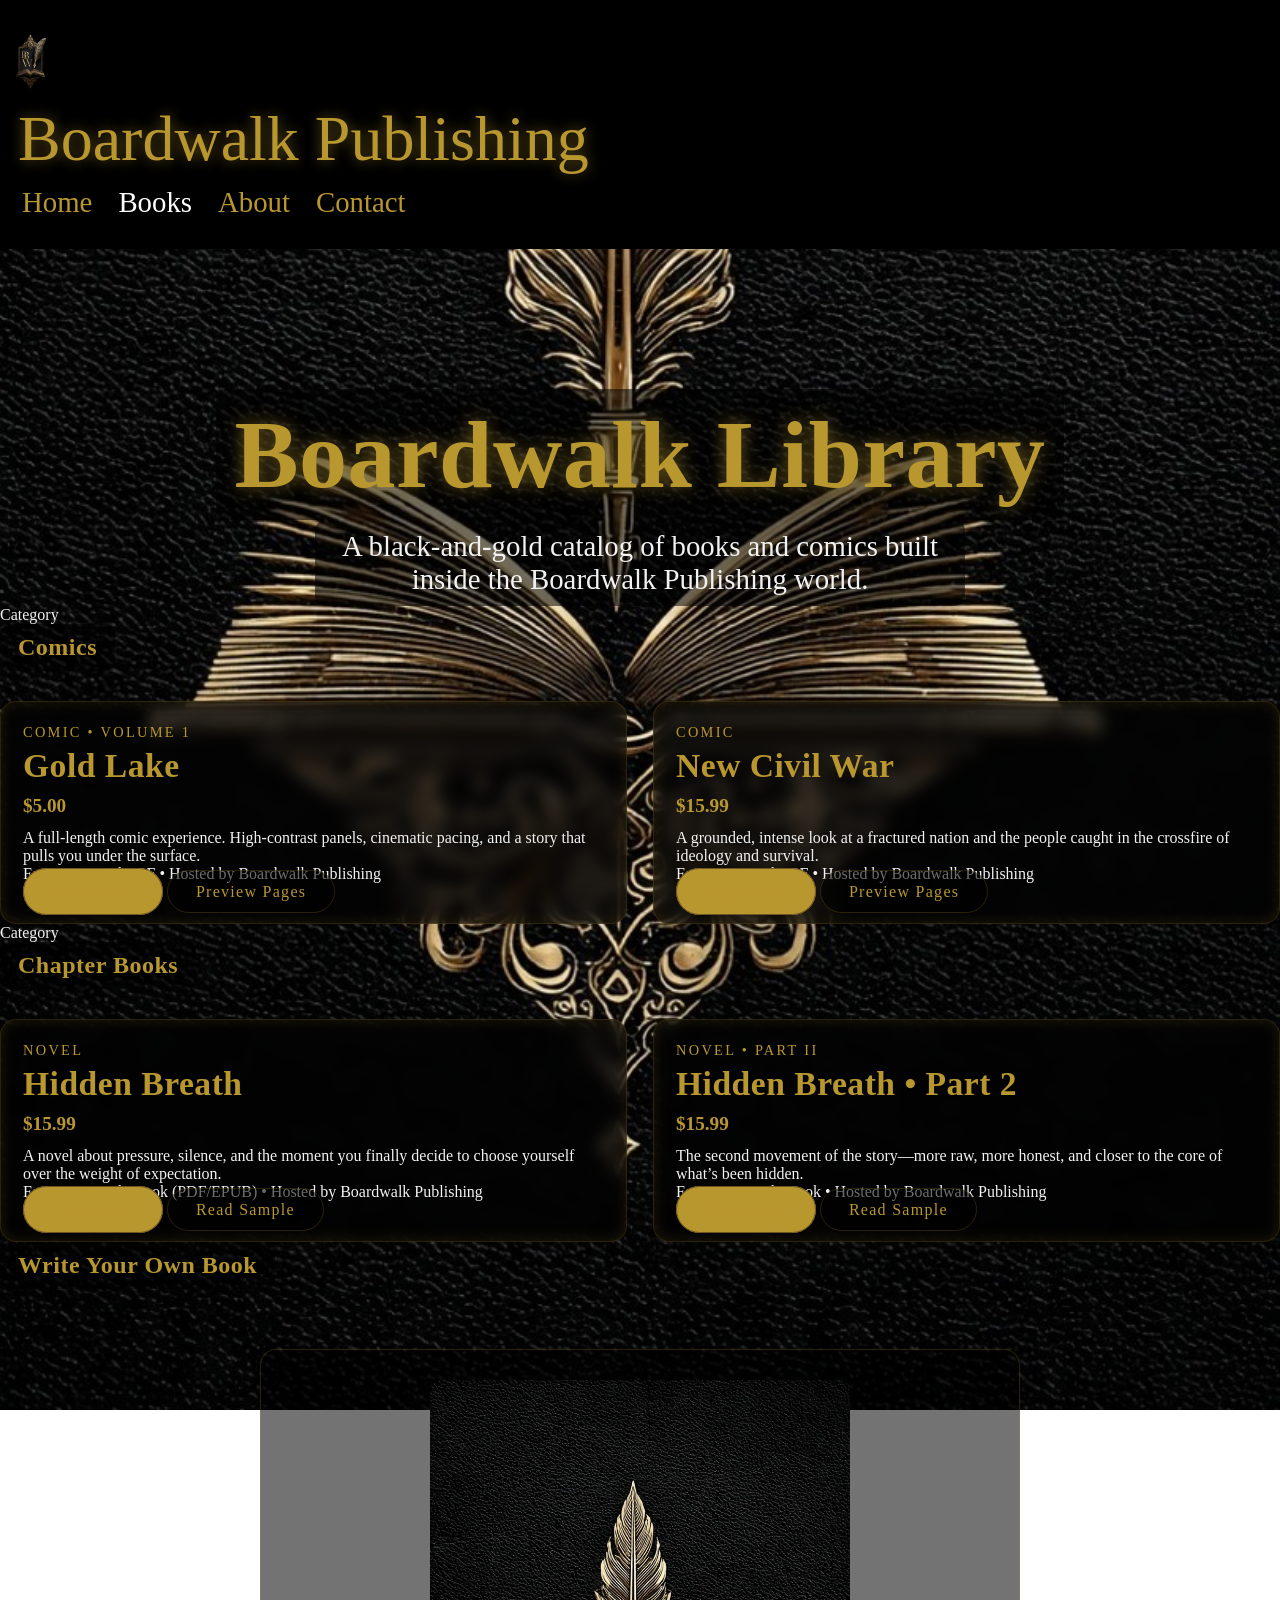
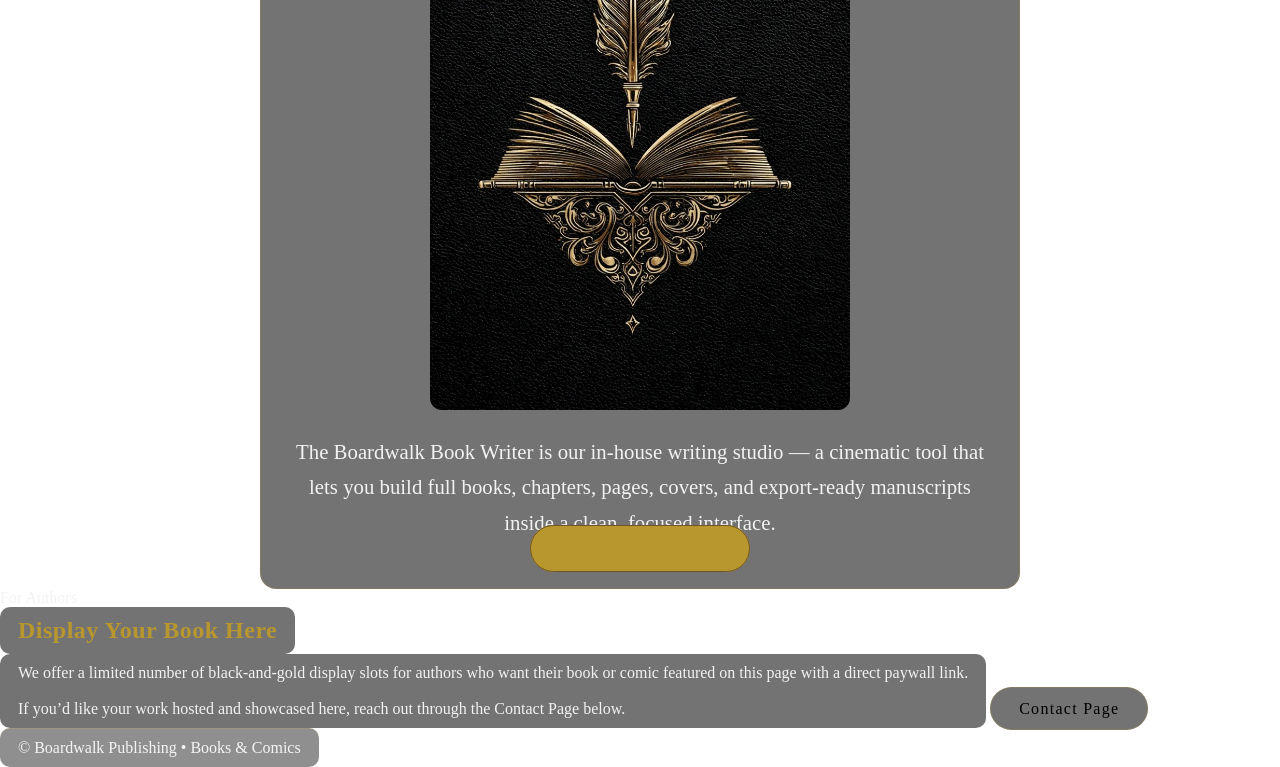
<file: pages/publish.html>
<!DOCTYPE html>
<html lang="en">
<head>
    <meta charset="UTF-8">
    <title>Boardwalk Publishing • Books & Comics</title>

    <!-- FONTS -->
    <link rel="preconnect" href="https://fonts.googleapis.com">
    <link rel="preconnect" href="https://fonts.gstatic.com" crossorigin>
    <link href="https://fonts.googleapis.com/css2?family=Cormorant+Garamond:wght@400;500;600;700&display=swap" rel="stylesheet">

    <!-- MAIN CSS -->
    <link rel="stylesheet" href="../assets/css/style.css">

    <!-- FAVICON -->
    <link rel="icon" type="image/png" href="../assets/img/favicon.png">

    <!-- MANIFEST -->
    <link rel="manifest" href="../manifest.json">

    <style>
        /* FIXED LOGO SIZE */
        .brand-logo-img {
            width: 62px;
            height: 62px;
            object-fit: contain;
            display: block;
        }

        /* PAGE BACKGROUND */
        body {
            background:url('../assets/img/bp-back.jpg') no-repeat center center fixed;
            background-size:cover;
        }

        /* BLACK BLOCK */
        .blk {
            background:rgba(0,0,0,.55);
            padding:10px 18px;
            border-radius:10px;
            display:inline-block;
        }

        /* BOOK GRID */
        .book-list {
            display:grid;
            grid-template-columns:repeat(auto-fit,minmax(260px,1fr));
            gap:26px;
            margin-top:30px;
        }

        .book-card {
            border-radius:16px;
            padding:22px;
            background:rgba(0,0,0,.65);
            border:1px solid var(--gold-soft);
            box-shadow:inset 0 0 14px rgba(185,151,47,0.16);
            text-align:left;
        }

        .book-type {
            font-size:.9rem;
            letter-spacing:.16em;
            text-transform:uppercase;
            color:var(--gold-rich);
            margin-bottom:6px;
        }

        .book-title {
            font-size:2.1rem;
            color:var(--gold-rich);
            margin-bottom:10px;
        }

        .book-price {
            font-size:1.2rem;
            font-weight:600;
            color:var(--gold-rich);
            margin-bottom:12px;
        }

        .book-desc,
        .book-meta {
            color:var(--text);
        }

        /* WRITER TOOL BOX */
        .writer-box {
            margin-top:60px;
            padding:30px;
            border-radius:16px;
            background:rgba(0,0,0,.55);
            border:1px solid var(--gold-soft);
            max-width:760px;
            margin-left:auto;
            margin-right:auto;
            text-align:center;
        }

        .writer-box img {
            width:100%;
            max-width:420px;
            border-radius:12px;
            margin-bottom:20px;
        }
    </style>
</head>

<body>

<!-- FEATHERS -->
<div class="feather"></div><div class="feather"></div><div class="feather"></div><div class="feather"></div><div class="feather"></div>

<div class="wrapper">

<header>
    <div class="brand">
        <img src="../assets/img/publish-logo.JPG" class="brand-logo-img">
        <div class="brand-text">
            <div class="brand-name cursive blk">Boardwalk Publishing</div>
        </div>
    </div>

    <nav>
        <a href="../index.html" class="cursive">Home</a>
        <a href="books.html" class="cursive active">Books</a>
        <a href="about.html" class="cursive">About</a>
        <a href="contact.html" class="cursive">Contact</a>
    </nav>
</header>

<main>

<section class="hero">
    <h1 class="hero-title cursive blk">Boardwalk Library</h1>
    <p class="hero-sub cursive blk">A black‑and‑gold catalog of books and comics built inside the Boardwalk Publishing world.</p>
</section>

<div class="gold-bar"></div>
<div class="gold-diamond"></div>

<!-- ========================= -->
<!--       COMICS SECTION      -->
<!-- ========================= -->
<section class="section">
    <div class="section-label">Category</div>
    <h2 class="section-title cursive blk">Comics</h2>

    <div class="book-list">

        <!-- GOLD LAKE -->
        <article class="book-card">
            <div class="book-type">Comic • Volume 1</div>
            <h3 class="book-title">Gold Lake</h3>
            <div class="book-price">$5.00</div>
            <p class="book-desc">A full-length comic experience. High-contrast panels, cinematic pacing, and a story that pulls you under the surface.</p>
            <p class="book-meta">Format: Digital PDF • Hosted by Boardwalk Publishing</p>
            <div class="book-actions">
                <a href="#" class="btn-gold">Buy Now</a>
                <a href="#" class="btn-outline">Preview Pages</a>
            </div>
        </article>

        <!-- NEW CIVIL WAR -->
        <article class="book-card">
            <div class="book-type">Comic</div>
            <h3 class="book-title">New Civil War</h3>
            <div class="book-price">$15.99</div>
            <p class="book-desc">A grounded, intense look at a fractured nation and the people caught in the crossfire of ideology and survival.</p>
            <p class="book-meta">Format: Digital PDF • Hosted by Boardwalk Publishing</p>
            <div class="book-actions">
                <a href="#" class="btn-gold">Buy Now</a>
                <a href="#" class="btn-outline">Preview Pages</a>
            </div>
        </article>

    </div>
</section>

<div class="gold-bar"></div>

<!-- ========================= -->
<!--     CHAPTER BOOKS         -->
<!-- ========================= -->
<section class="section">
    <div class="section-label">Category</div>
    <h2 class="section-title cursive blk">Chapter Books</h2>

    <div class="book-list">

        <!-- HIDDEN BREATH -->
        <article class="book-card">
            <div class="book-type">Novel</div>
            <h3 class="book-title">Hidden Breath</h3>
            <div class="book-price">$15.99</div>
            <p class="book-desc">A novel about pressure, silence, and the moment you finally decide to choose yourself over the weight of expectation.</p>
            <p class="book-meta">Format: Digital eBook (PDF/EPUB) • Hosted by Boardwalk Publishing</p>
            <div class="book-actions">
                <a href="#" class="btn-gold">Buy Now</a>
                <a href="#" class="btn-outline">Read Sample</a>
            </div>
        </article>

        <!-- HIDDEN BREATH PART 2 -->
        <article class="book-card">
            <div class="book-type">Novel • Part II</div>
            <h3 class="book-title">Hidden Breath • Part 2</h3>
            <div class="book-price">$15.99</div>
            <p class="book-desc">The second movement of the story—more raw, more honest, and closer to the core of what’s been hidden.</p>
            <p class="book-meta">Format: Digital eBook • Hosted by Boardwalk Publishing</p>
            <div class="book-actions">
                <a href="#" class="btn-gold">Buy Now</a>
                <a href="#" class="btn-outline">Read Sample</a>
            </div>
        </article>

    </div>
</section>

<div class="gold-bar"></div>

<!-- ========================= -->
<!--   BOARDWALK BOOK WRITER   -->
<!-- ========================= -->
<section class="section">
    <h2 class="section-title cursive blk">Write Your Own Book</h2>

    <div class="writer-box">
        <img src="../assets/img/bp-back.jpg" alt="Boardwalk Book Writer">

        <p class="cursive" style="font-size:1.3rem;line-height:1.7;">
            The Boardwalk Book Writer is our in‑house writing studio — a cinematic tool that lets you build
            full books, chapters, pages, covers, and export-ready manuscripts inside a clean, focused interface.
        </p>

        <a href="https://boardwalkclay1.github.io/book-studio/" class="btn-gold" style="margin-top:20px;">
            Open Book Writer
        </a>
    </div>
</section>

<div class="gold-bar"></div>

<!-- ========================= -->
<!--       AUTHOR CTA          -->
<!-- ========================= -->
<section class="section bottom-section">
    <div class="section-label">For Authors</div>
    <h2 class="section-title cursive blk">Display Your Book Here</h2>

    <p class="contact-note cursive blk">
        We offer a limited number of black‑and‑gold display slots for authors who want their book or comic featured on this page with a direct paywall link.
        <br><br>
        If you’d like your work hosted and showcased here, reach out through the Contact Page below.
    </p>

    <a href="contact.html" class="btn-outline" style="color:#000 !important;">Contact Page</a>
</section>

</main>

<footer class="cursive blk">© Boardwalk Publishing • Books &amp; Comics</footer>

</div>
</body>
</html>
</file>
<file: assets/css/style.css>
/* RESET */
* {
    margin: 0;
    padding: 0;
    box-sizing: border-box;
}

/* ROOT COLORS */
:root {
    --black: #000;
    --gold-deep: #6f5522;
    --gold-rich: #b9972f;
    --gold-soft: rgba(185,151,47,0.22);
    --gold-glow: rgba(185,151,47,0.55);
    --text: #f2f2f2;
}

/* GLOBAL BACKGROUND */
body {
    color: var(--text);
    background: radial-gradient(circle at top, #0a0a0a 0%, #000 70%, #000 100%);
    overflow-x: hidden;
    min-height: 100vh;
    position: relative;
}

/* CURSIVE TITLES (Great Vibes applied in HTML) */
.cursive-title {
    font-family: 'Great Vibes', cursive !important;
    letter-spacing: 1.2px !important;
    color: var(--gold-rich) !important;
}

/* BASE TITLE STYLE */
h1, h2, h3,
.hero-title,
.section-title,
.card-title,
.book-title {
    font-weight: 700 !important;
    letter-spacing: .5px !important;
    color: var(--gold-rich) !important;
}

/* LINKS */
a {
    color: var(--gold-rich) !important;
    text-decoration: none !important;
}
a:hover {
    color: #fff !important;
}

/* HEADER */
header {
    background: #000 !important;
    padding: 30px 0;
    position: relative;
    z-index: 20;
}

/* LOGO SIZING */
header .logo,
header img.logo,
.logo img {
    width: 62px;
    height: 62px;
    object-fit: contain;
    display: block;
}

/* BRAND WRAPPER */
.brand-wrapper {
    display: flex;
    align-items: center;
    gap: 14px;
}

/* BRAND NAME */
.brand-name {
    font-size: 4rem;
    color: var(--gold-rich);
    text-shadow: 0 0 14px var(--gold-glow);
}

/* NAV */
nav a {
    font-size: 1.8rem;
    margin-left: 22px;
    transition: .25s;
}
nav a:hover,
nav a.active {
    color: #fff !important;
}

/* HERO */
.hero {
    padding-top: 140px;
    text-align: center;
}
.hero-title {
    font-size: 6rem;
    text-shadow: 0 0 18px var(--gold-glow);
}
.hero-sub {
    font-size: 1.8rem;
    max-width: 650px;
    margin: 0 auto;
}

/* BUTTONS */
.btn-gold {
    background: var(--gold-rich);
    color: #000;
    padding: 14px 32px;
    border-radius: 999px;
    border: 1px solid var(--gold-deep);
    font-weight: 600;
    letter-spacing: .1em;
    transition: .25s;
}
.btn-outline {
    border: 1px solid var(--gold-soft);
    padding: 12px 28px;
    border-radius: 999px;
    background: rgba(0,0,0,0.55);
    letter-spacing: .08em;
}

/* CARDS */
.card, .book-card {
    border: 1px solid var(--gold-soft);
    border-radius: 16px;
    padding: 24px;
    background: rgba(15,15,15,0.7);
    backdrop-filter: blur(8px);
}

/* FOOTER */
footer {
    border-top: 1px solid var(--gold-soft);
    padding: 24px;
    text-align: center;
    opacity: .8;
}
</file>
